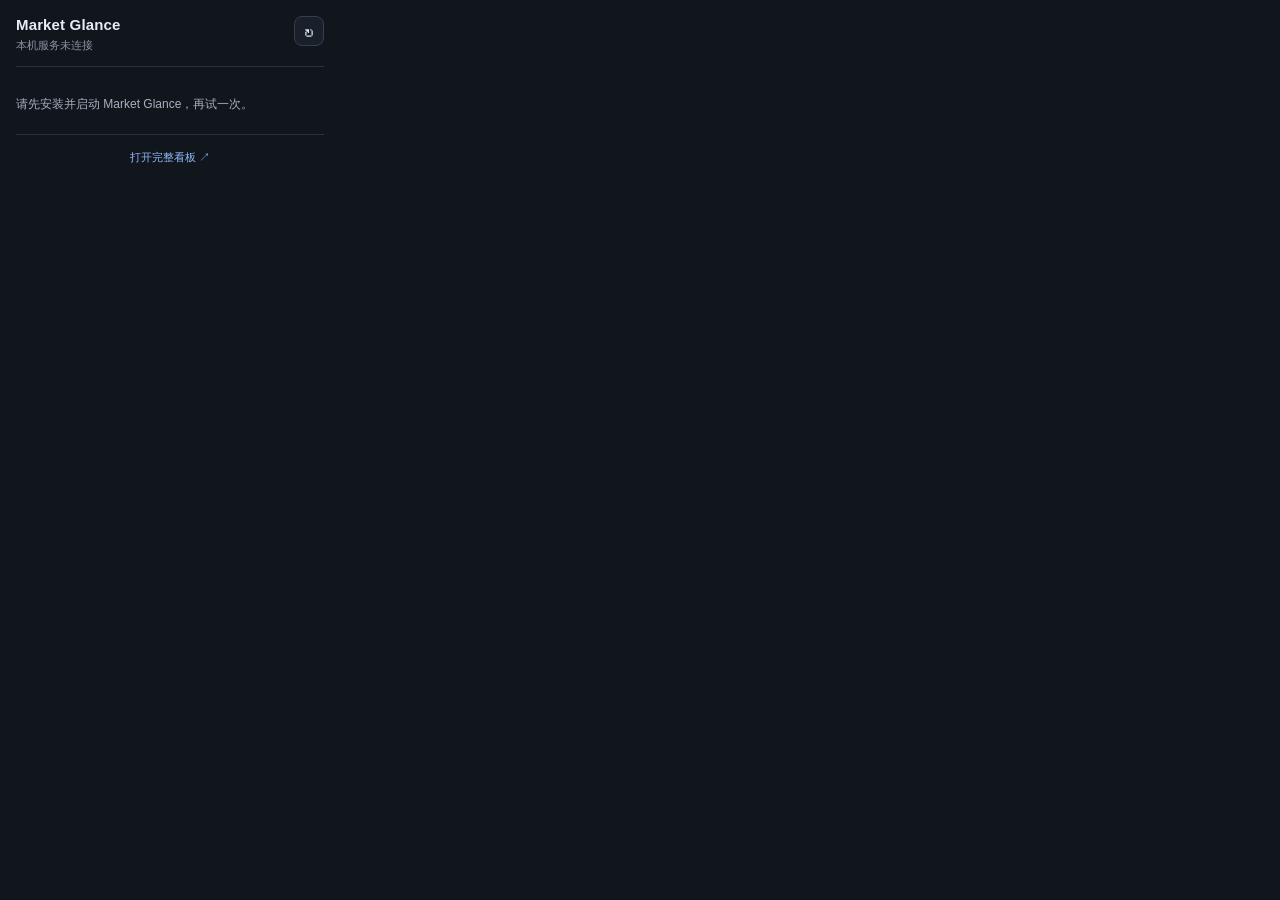
<file: chrome-extension/popup.html>
<!doctype html>
<html lang="zh-CN">
<head>
  <meta charset="utf-8">
  <meta name="viewport" content="width=device-width, initial-scale=1">
  <title>Market Glance</title>
  <link rel="stylesheet" href="popup.css">
  <script src="popup.js" defer></script>
</head>
<body>
  <header class="topbar">
    <div>
      <h1>Market Glance</h1>
      <p id="updated" class="muted" aria-live="polite">正在连接…</p>
    </div>
    <button id="refresh" class="refresh" type="button" aria-label="刷新行情" title="刷新">↻</button>
  </header>
  <main>
    <ul id="quotes" class="quotes" aria-label="观察池"></ul>
    <p id="message" class="message" hidden></p>
  </main>
  <footer>
    <a href="http://127.0.0.1:8090/" id="dashboard" target="_blank" rel="noreferrer">打开完整看板 <span aria-hidden="true">↗</span></a>
  </footer>
</body>
</html>
</file>
<file: chrome-extension/popup.css>
* { box-sizing: border-box; }

:root {
  color-scheme: dark;
  font-family: -apple-system, BlinkMacSystemFont, "Segoe UI", sans-serif;
  background: #11151c;
  color: #e8edf5;
}

body {
  width: 340px;
  margin: 0;
  padding: 16px;
}

.topbar {
  display: flex;
  align-items: flex-start;
  justify-content: space-between;
  gap: 12px;
  padding-bottom: 13px;
  border-bottom: 1px solid #29313d;
}

h1 { margin: 0; font-size: 15px; font-weight: 650; letter-spacing: .01em; }
.muted { margin: 5px 0 0; color: #8994a4; font-size: 11px; }

.refresh {
  width: 30px;
  height: 30px;
  border: 1px solid #35404e;
  border-radius: 8px;
  background: #1a202a;
  color: #dce5f1;
  font-size: 20px;
  line-height: 1;
  cursor: pointer;
}
.refresh:hover { background: #242d39; }
.refresh:disabled { opacity: .55; cursor: default; }

.quotes {
  list-style: none;
  margin: 0;
  padding: 4px 0;
  max-height: 390px;
  overflow-y: auto;
}

.quote {
  display: grid;
  grid-template-columns: minmax(0, 1fr) auto;
  align-items: center;
  gap: 12px;
  min-height: 49px;
  border-bottom: 1px solid #202732;
}
.quote:last-child { border-bottom: 0; }
.identity { min-width: 0; }
.symbol { font-size: 13px; font-weight: 650; }
.name {
  display: block;
  overflow: hidden;
  margin-top: 3px;
  color: #8994a4;
  font-size: 10px;
  text-overflow: ellipsis;
  white-space: nowrap;
}
.values { text-align: right; font-variant-numeric: tabular-nums; }
.price { font-size: 12px; font-weight: 600; }
.change { margin-top: 3px; font-size: 10px; }
.up { color: #35c58a; }
.down { color: #f06f79; }
.flat { color: #a6afbc; }
.stale::after { content: " · 旧"; color: #e5b65c; font-size: 9px; font-weight: 400; }

.message {
  margin: 20px 0;
  color: #a7b1c0;
  font-size: 12px;
  line-height: 1.6;
}

footer {
  padding-top: 12px;
  border-top: 1px solid #29313d;
  text-align: center;
}
footer a { color: #91b9ff; font-size: 11px; text-decoration: none; }
footer a:hover { text-decoration: underline; }
</file>
